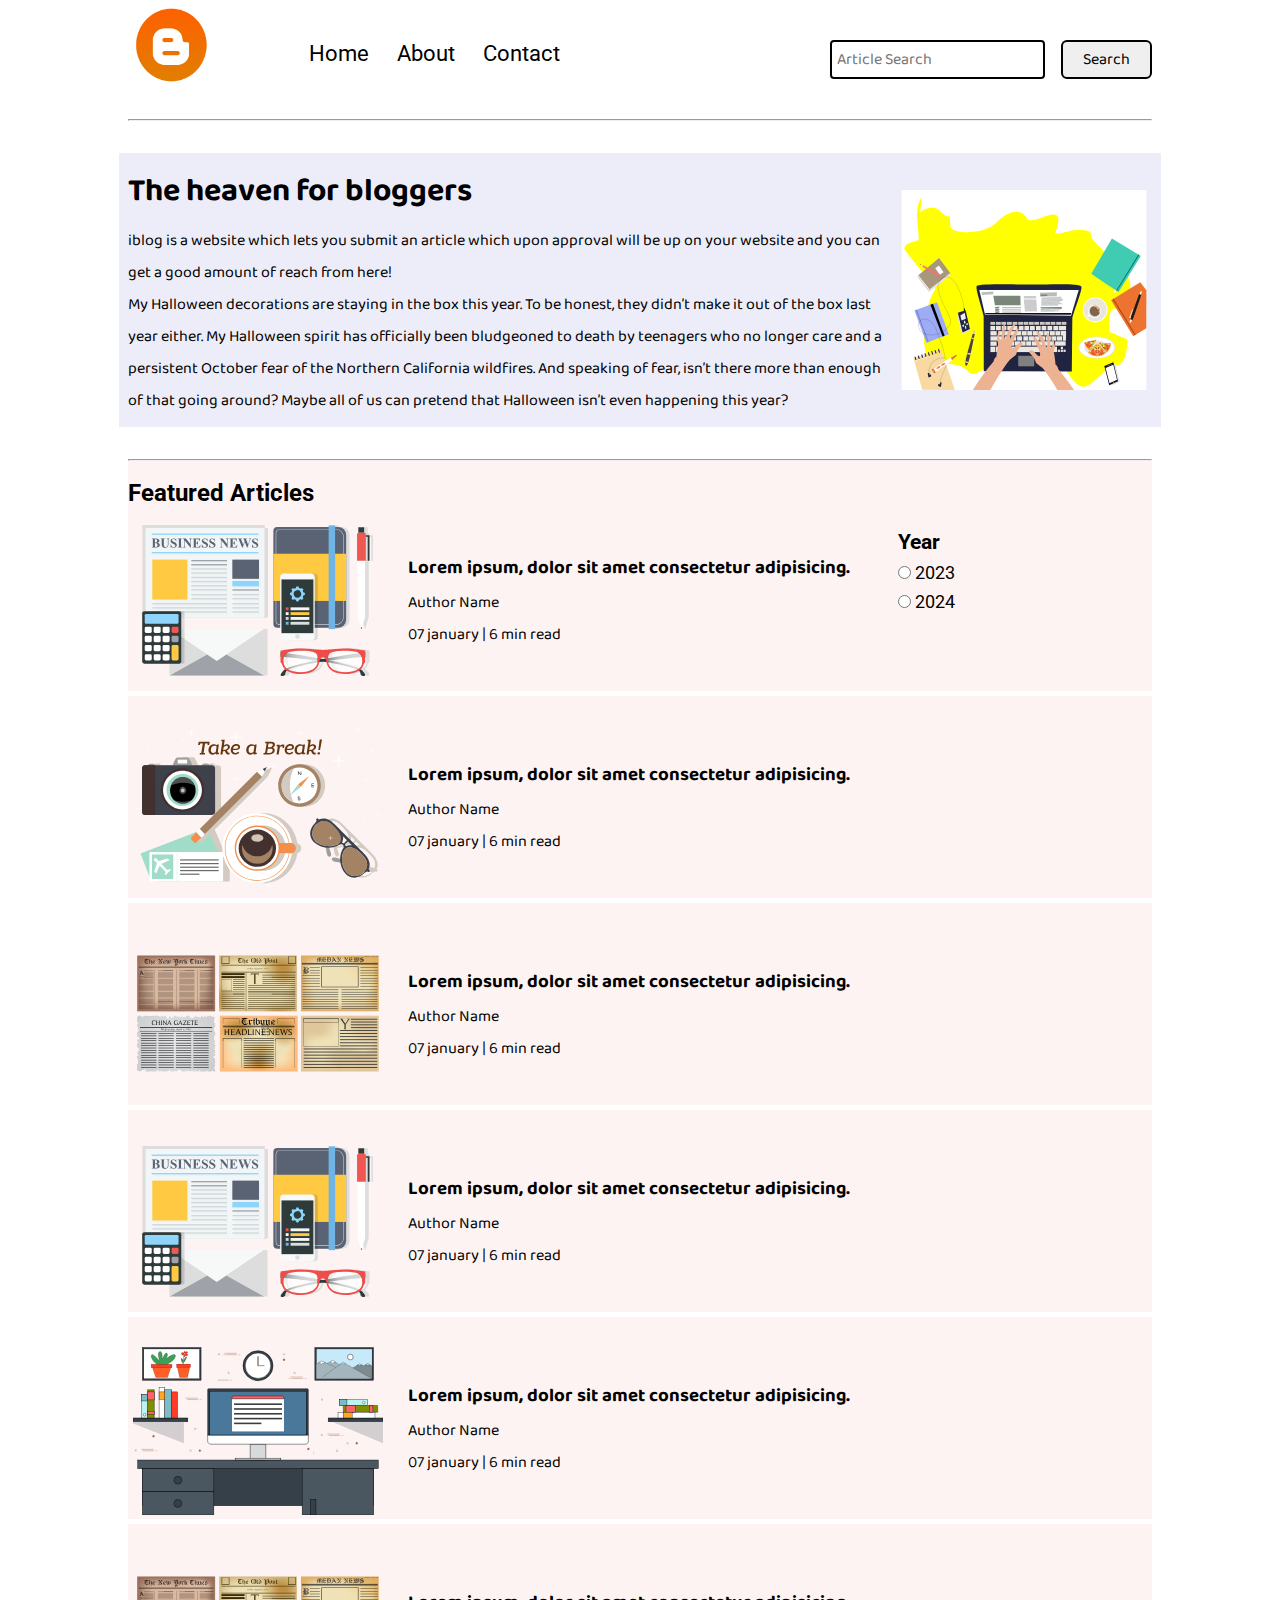
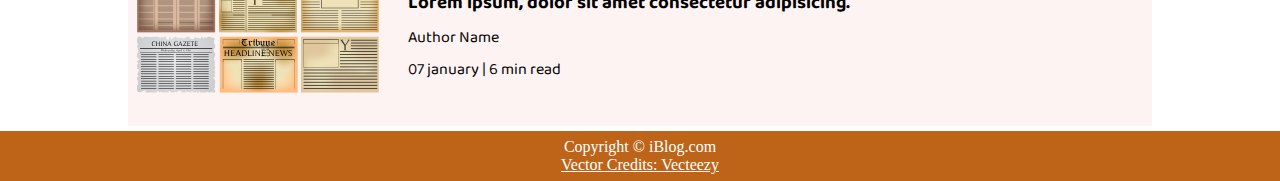
<file: index.html>
<!DOCTYPE html>
<html lang="en">

<head>
    <meta charset="UTF-8">
    <meta name="viewport" content="width=device-width, initial-scale=1.0">
    <link rel="stylesheet" href="css/style.css">
    <link rel="stylesheet" href="css/utils.css">
    <link rel="stylesheet" href="css/mobile.css">
    <title>iBlog - Heaven for bloggers</title>
</head>

<body>
    <nav class="navigation max-width-1 m-auto">
        <div class="nav-left">
            <a href="/">
                <span><img src="img/iblog.png.png" width="90px" alt=""></span>
            </a>
            <ul>
                <li><a href="/">Home</a></li>
                <li><a href="#">About</a></li>
                <li><a href="/contact.html">Contact</a></li>
            </ul>
        </div>
        <div class="nav-right">
            <form action="/search.html" method="get">
                <input class="form-input" type="text" name="query" placeholder="Article Search">
                <button class="btn">Search</button>
            </form>

        </div>

    </nav>
    <div class="max-width-1 m-auto">
        <hr>
    </div>
    <div class="content max-width-1 m-auto my-2">
        <div class="content-left">
            <h1>The heaven for bloggers</h1>
            <p>iblog is a website which lets you submit an article which upon approval will be up on your website and
                you can get a good amount of reach from here!</p>
            <p>My Halloween decorations are staying in the box this year. To be honest, they didn’t make it out of the
                box last year either. My Halloween spirit has officially been bludgeoned to death by teenagers who no
                longer care and a persistent October fear of the Northern California wildfires. And speaking of fear,
                isn’t there more than enough of that going around? Maybe all of us can pretend that Halloween isn’t even
                happening this year?</p>
        </div>
        <div class="content-right">
            <img src="img/home.svg.svg" alt="iBlog">
        </div>
    </div>
    <div class="max-width-1 m-auto">
        <hr>
    </div>
    <div class="home-articles max-width-1 m-auto font-2">
        <h2>Featured Articles</h2>
        <div class="year-box adjust-year">
            <div>
                <h3>Year</h3>
            </div>

            <div>
                <input type="radio" name="year" id=""> 2023
            </div>
            <div>
                <input type="radio" name="year" id=""> 2024
            </div>
        </div>
        <div class="home-article">
            <div class="home-article-img">
                <img src="img/buisness.svg.svg" alt="Article">
            </div>
            <div class="home-article-content font-1">
                <a href="/blogspot.html">
                    <h3>Lorem ipsum, dolor sit amet consectetur adipisicing.</h3>
                </a>
                <div>Author Name</div>
                <span>07 january | 6 min read</span>
            </div>
        </div>
    </div>
    <div class="home-articles max-width-1 m-auto font-2">
        <div class="home-article">
            <div class="home-article-img">
                <img src="img/break.svg.svg" alt="Article">
            </div>
            <div class="home-article-content font-1">
                <a href="/blogspot.html">
                    <h3>Lorem ipsum, dolor sit amet consectetur adipisicing.</h3>
                </a>
                <div>Author Name</div>
                <span>07 january | 6 min read</span>
            </div>
        </div>
    </div>
    <div class="home-articles max-width-1 m-auto font-2">
        <div class="home-article">
            <div class="home-article-img">
                <img src="img/news.svg.svg" alt="Article">
            </div>
            <div class="home-article-content font-1">
                <a href="/blogspot.html">
                    <h3>Lorem ipsum, dolor sit amet consectetur adipisicing.</h3>
                </a>
                <div>Author Name</div>
                <span>07 january | 6 min read</span>
            </div>
        </div>
    </div>
    <div class="home-articles max-width-1 m-auto font-2">
        <div class="home-article">
            <div class="home-article-img">
                <img src="img/buisness.svg.svg" alt="Article">
            </div>
            <div class="home-article-content font-1">
                <a href="/blogspot.html">
                    <h3>Lorem ipsum, dolor sit amet consectetur adipisicing.</h3>
                </a>
                <div>Author Name</div>
                <span>07 january | 6 min read</span>
            </div>
        </div>
    </div>
    <div class="home-articles max-width-1 m-auto font-2">
        <div class="home-article">
            <div class="home-article-img">
                <img src="img/office.svg" alt="Article">
            </div>
            <div class="home-article-content font-1">
                <a href="/blogspot.html">
                    <h3>Lorem ipsum, dolor sit amet consectetur adipisicing.</h3>
                </a>
                <div>Author Name</div>
                <span>07 january | 6 min read</span>
            </div>
        </div>
    </div>
    <div class="home-articles max-width-1 m-auto font-2">
        <div class="home-article">
            <div class="home-article-img">
                <img src="img/news.svg.svg" alt="Article">
            </div>
            <div class="home-article-content font-1">
                <a href="/blogspot.html">
                    <h3>Lorem ipsum, dolor sit amet consectetur adipisicing.</h3>
                </a>
                <div>Author Name</div>
                <span>07 january | 6 min read</span>
            </div>
        </div>
    </div>


    <div class="footer">
        <p>Copyright &copy; iBlog.com</p>
        <a href="https://www.vecteezy.com/free-vector/typing">Vector Credits: Vecteezy</a>
    </div>
</body>

</html>
</file>
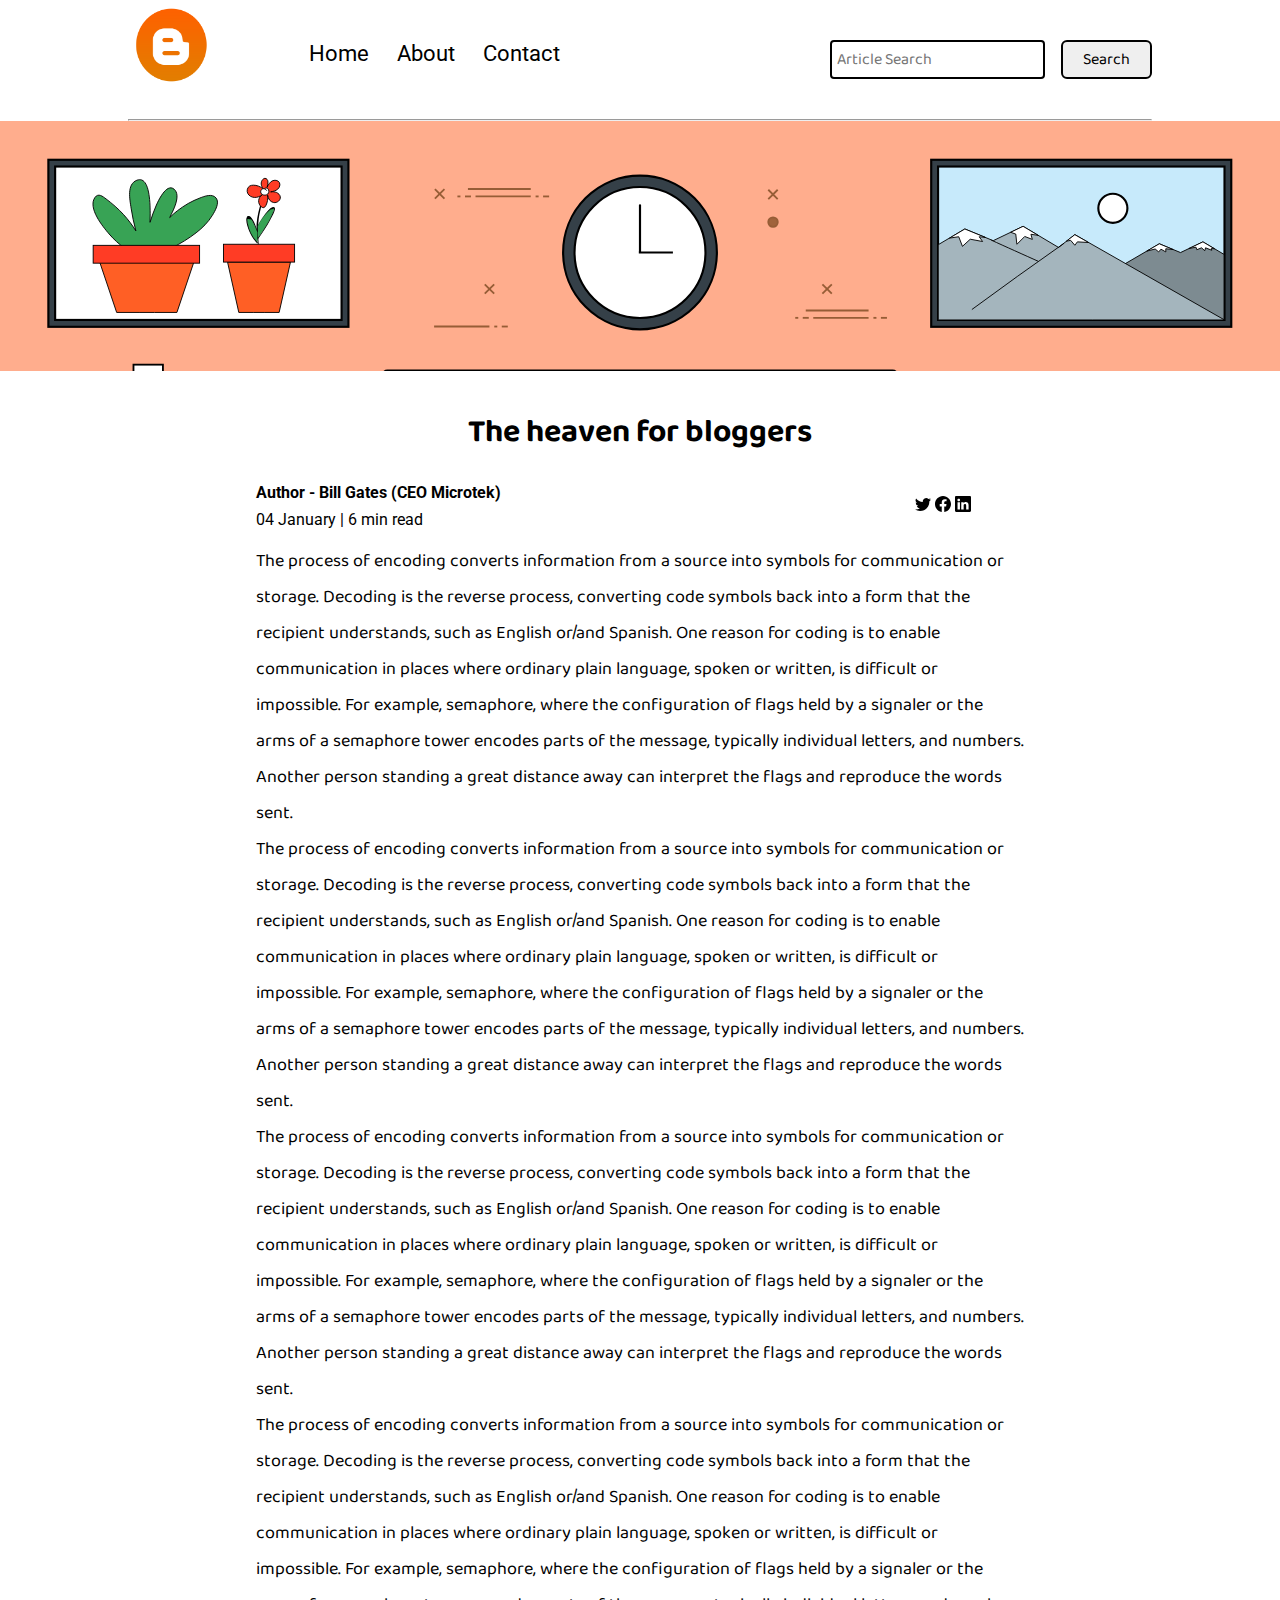
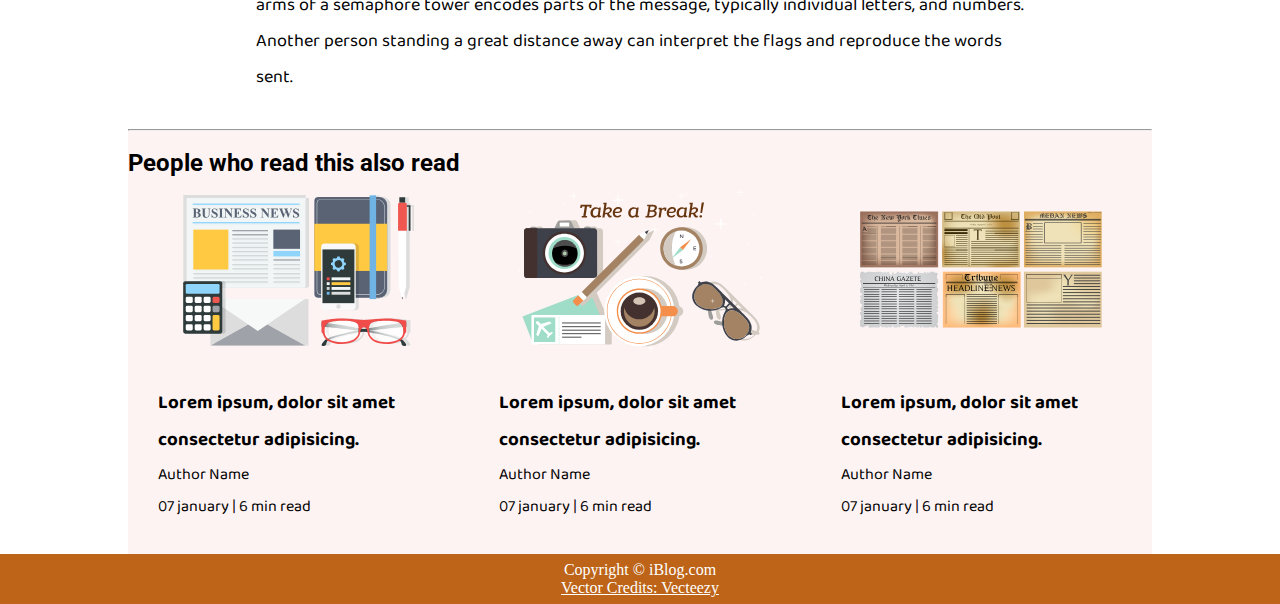
<file: blogpost.html>
<!DOCTYPE html>
<html lang="en">

<head>
    <meta charset="UTF-8">
    <meta name="viewport" content="width=device-width, initial-scale=1.0">
    <link rel="stylesheet" href="css/style.css">
    <link rel="stylesheet" href="css/utils.css">
    <link rel="stylesheet" href="css/blogpost.css">
    <link rel="stylesheet" href="css/mobile.css">
    <title>iBlog - Heaven for bloggers</title>
</head>

<body>
    <nav class="navigation max-width-1 m-auto">
        <div class="nav-left">
            <a href="/">
                <span><img src="img/iblog.png.png" width="90px" alt=""></span>
            </a>
            <ul>
                <li><a href="/">Home</a></li>
                <li><a href="#">About</a></li>
                <li><a href="/Contact">Contact</a></li>
            </ul>
        </div>
        <div class="nav-right">
            <form action="/search.html" method="get">
                <input class="form-input" type="text" name="query" placeholder="Article Search">
                <button class="btn">Search</button>
            </form>

        </div>

    </nav>
    <div class="max-width-1 m-auto">
        <hr>
    </div>
    <div class="post-img">
        <img src="img/office.svg" alt="">
    </div>
    <div class="m-auto blog-post-content max-width-2 m-auto my-2">
        <h1 class="font-1">The heaven for bloggers</h1>
        <div class="blogpost-meta">
            <div class="author-info">
                <div> <b>Author - Bill Gates (CEO Microtek)</b></div>
                <div>04 January | 6 min read
                </div>
            </div>
            <div class="social">
                <svg xmlns="http://www.w3.org/2000/svg" width="16" height="16" fill="currentColor" class="bi bi-twitter"
                    viewBox="0 0 16 16">
                    <path
                        d="M5.026 15c6.038 0 9.341-5.003 9.341-9.334 0-.14 0-.282-.006-.422A6.685 6.685 0 0 0 16 3.542a6.658 6.658 0 0 1-1.889.518 3.301 3.301 0 0 0 1.447-1.817 6.533 6.533 0 0 1-2.087.793A3.286 3.286 0 0 0 7.875 6.03a9.325 9.325 0 0 1-6.767-3.429 3.289 3.289 0 0 0 1.018 4.382A3.323 3.323 0 0 1 .64 6.575v.045a3.288 3.288 0 0 0 2.632 3.218 3.203 3.203 0 0 1-.865.115 3.23 3.23 0 0 1-.614-.057 3.283 3.283 0 0 0 3.067 2.277A6.588 6.588 0 0 1 .78 13.58a6.32 6.32 0 0 1-.78-.045A9.344 9.344 0 0 0 5.026 15z" />
                </svg>
                <svg xmlns="http://www.w3.org/2000/svg" width="16" height="16" fill="currentColor"
                    class="bi bi-facebook" viewBox="0 0 16 16">
                    <path
                        d="M16 8.049c0-4.446-3.582-8.05-8-8.05C3.58 0-.002 3.603-.002 8.05c0 4.017 2.926 7.347 6.75 7.951v-5.625h-2.03V8.05H6.75V6.275c0-2.017 1.195-3.131 3.022-3.131.876 0 1.791.157 1.791.157v1.98h-1.009c-.993 0-1.303.621-1.303 1.258v1.51h2.218l-.354 2.326H9.25V16c3.824-.604 6.75-3.934 6.75-7.951z" />
                </svg>
                <svg xmlns="http://www.w3.org/2000/svg" width="16" height="16" fill="currentColor"
                    class="bi bi-linkedin" viewBox="0 0 16 16">
                    <path
                        d="M0 1.146C0 .513.526 0 1.175 0h13.65C15.474 0 16 .513 16 1.146v13.708c0 .633-.526 1.146-1.175 1.146H1.175C.526 16 0 15.487 0 14.854V1.146zm4.943 12.248V6.169H2.542v7.225h2.401zm-1.2-8.212c.837 0 1.358-.554 1.358-1.248-.015-.709-.52-1.248-1.342-1.248-.822 0-1.359.54-1.359 1.248 0 .694.521 1.248 1.327 1.248h.016zm4.908 8.212V9.359c0-.216.016-.432.08-.586.173-.431.568-.878 1.232-.878.869 0 1.216.662 1.216 1.634v3.865h2.401V9.25c0-2.22-1.184-3.252-2.764-3.252-1.274 0-1.845.7-2.165 1.193v.025h-.016a5.54 5.54 0 0 1 .016-.025V6.169h-2.4c.03.678 0 7.225 0 7.225h2.4z" />
                </svg>
            </div>
        </div>
        <p class="font-1">The process of encoding converts information from a source into symbols for communication or
            storage. Decoding is the reverse process, converting code symbols back into a form that the recipient
            understands, such as English or/and Spanish.

            One reason for coding is to enable communication in places where ordinary plain language, spoken or written,
            is difficult or impossible. For example, semaphore, where the configuration of flags held by a signaler or
            the arms of a semaphore tower encodes parts of the message, typically individual letters, and numbers.
            Another person standing a great distance away can interpret the flags and reproduce the words sent.</p>

        <p class="font-1">The process of encoding converts information from a source into symbols for communication or
            storage. Decoding is the reverse process, converting code symbols back into a form that the recipient
            understands, such as English or/and Spanish.

            One reason for coding is to enable communication in places where ordinary plain language, spoken or written,
            is difficult or impossible. For example, semaphore, where the configuration of flags held by a signaler or
            the arms of a semaphore tower encodes parts of the message, typically individual letters, and numbers.
            Another person standing a great distance away can interpret the flags and reproduce the words sent.</p>

        <p class="font-1">The process of encoding converts information from a source into symbols for communication or
            storage. Decoding is the reverse process, converting code symbols back into a form that the recipient
            understands, such as English or/and Spanish.

            One reason for coding is to enable communication in places where ordinary plain language, spoken or written,
            is difficult or impossible. For example, semaphore, where the configuration of flags held by a signaler or
            the arms of a semaphore tower encodes parts of the message, typically individual letters, and numbers.
            Another person standing a great distance away can interpret the flags and reproduce the words sent.</p>

        <p class="font-1">The process of encoding converts information from a source into symbols for communication or
            storage. Decoding is the reverse process, converting code symbols back into a form that the recipient
            understands, such as English or/and Spanish.

            One reason for coding is to enable communication in places where ordinary plain language, spoken or written,
            is difficult or impossible. For example, semaphore, where the configuration of flags held by a signaler or
            the arms of a semaphore tower encodes parts of the message, typically individual letters, and numbers.
            Another person standing a great distance away can interpret the flags and reproduce the words sent.</p>
    </div>
    <div class="max-width-1 m-auto">
        <hr>
    </div>
    <div class="home-articles max-width-1 m-auto font-2">
        <h2>People who read this also read</h2>
        <div class="row">


            <div class="home-article more-post">
                <div class="home-article-img">
                    <img src="img/buisness.svg.svg" alt="Article">
                </div>
                <div class="home-article-content font-1">
                    <a href="/blogspot.html">
                        <h3>Lorem ipsum, dolor sit amet consectetur adipisicing.</h3>
                    </a>
                    <div>Author Name</div>
                    <span>07 january | 6 min read</span>
                </div>
            </div>
            <div class="home-article more-post">
                <div class="home-article-img">
                    <img src="img/break.svg.svg" alt="Article">
                </div>
                <div class="home-article-content font-1">
                    <a href="/blogspot.html">
                        <h3>Lorem ipsum, dolor sit amet consectetur adipisicing.</h3>
                    </a>
                    <div>Author Name</div>
                    <span>07 january | 6 min read</span>
                </div>
            </div>
            <div class="home-article more-post">
                <div class="home-article-img">
                    <img src="img/news.svg.svg" alt="Article">
                </div>
                <div class="home-article-content font-1">
                    <a href="/blogspot.html">
                        <h3>Lorem ipsum, dolor sit amet consectetur adipisicing.</h3>
                    </a>
                    <div>Author Name</div>
                    <span>07 january | 6 min read</span>
                </div>
            </div>


        </div>
    </div>


    <div class="footer">
        <p>Copyright &copy; iBlog.com</p>
        <a href="https://www.vecteezy.com/free-vector/typing">Vector Credits: Vecteezy</a>
    </div>
</body>

</html>
</file>
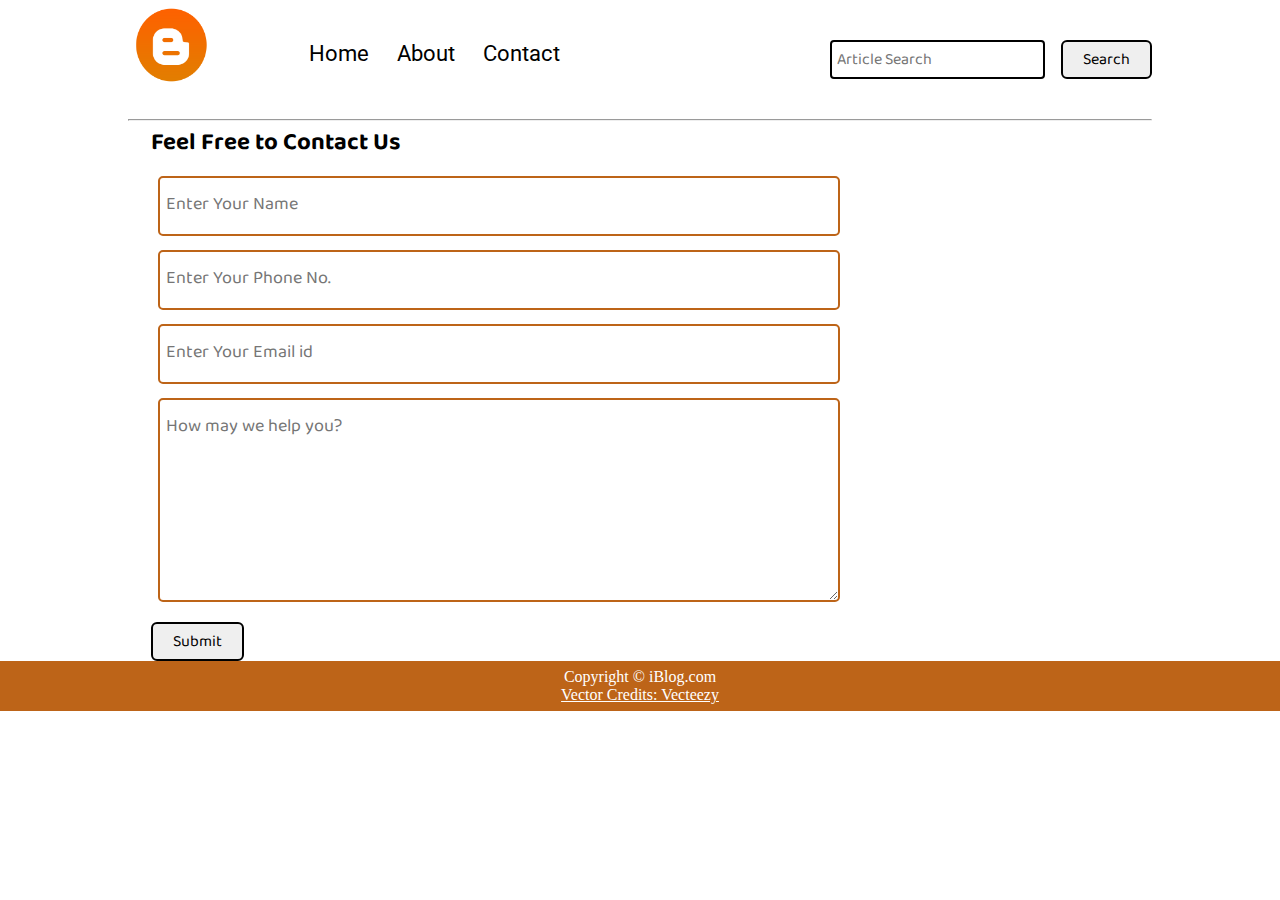
<file: contact.html>
<!DOCTYPE html>
<html lang="en">

<head>
    <meta charset="UTF-8">
    <meta name="viewport" content="width=device-width, initial-scale=1.0">
    <link rel="stylesheet" href="css/style.css">
    <link rel="stylesheet" href="css/utils.css">
    <link rel="stylesheet" href="css/mobile.css">
    <title>iBlog - Heaven for bloggers</title>
</head>

<body>
    <nav class="navigation max-width-1 m-auto">
        <div class="nav-left">
            <a href="/">
                <span><img src="img/iblog.png.png" width="90px" alt=""></span>
            </a>
            <ul>
                <li><a href="/">Home</a></li>
                <li><a href="#">About</a></li>
                <li><a href="/contact.html">Contact</a></li>
            </ul>
        </div>
        <div class="nav-right">
            <form action="/search.html" method="get"> 
                <input class="form-input" type="text" name="query" placeholder="Article Search">
                <button class="btn">Search</button>
            </form>

        </div>

    </nav>
    <div class="max-width-1 m-auto">
        <hr>
    </div>
    <div class="contact-content font-1 max-width-1 m-auto ">
        <div class="max-width-1 m-auto mx-1">
            <h2>Feel Free to Contact Us</h2>
            <div class="contact-form">
                <div class="form-box">
                    <input type="text" placeholder="Enter Your Name">
                </div>
                <div class="form-box">
                    <input type="text" placeholder="Enter Your Phone No.">
                </div>
                <div class="form-box">
                    <input type="text" placeholder="Enter Your Email id">
                </div>
                <div class="form-box">
                    <textarea name="" id="" cols="7" rows="5" placeholder="How may we help you?"></textarea>
                </div>
                <div class="form-box">
                    <button class="btn">Submit</button>
                </div>
            </div>
        </div>
    </div>
    </div>

    <div class="footer">
        <p>Copyright &copy; iBlog.com</p>
        <a href="https://www.vecteezy.com/free-vector/typing">Vector Credits: Vecteezy</a>
    </div>
</body>

</html>
</file>
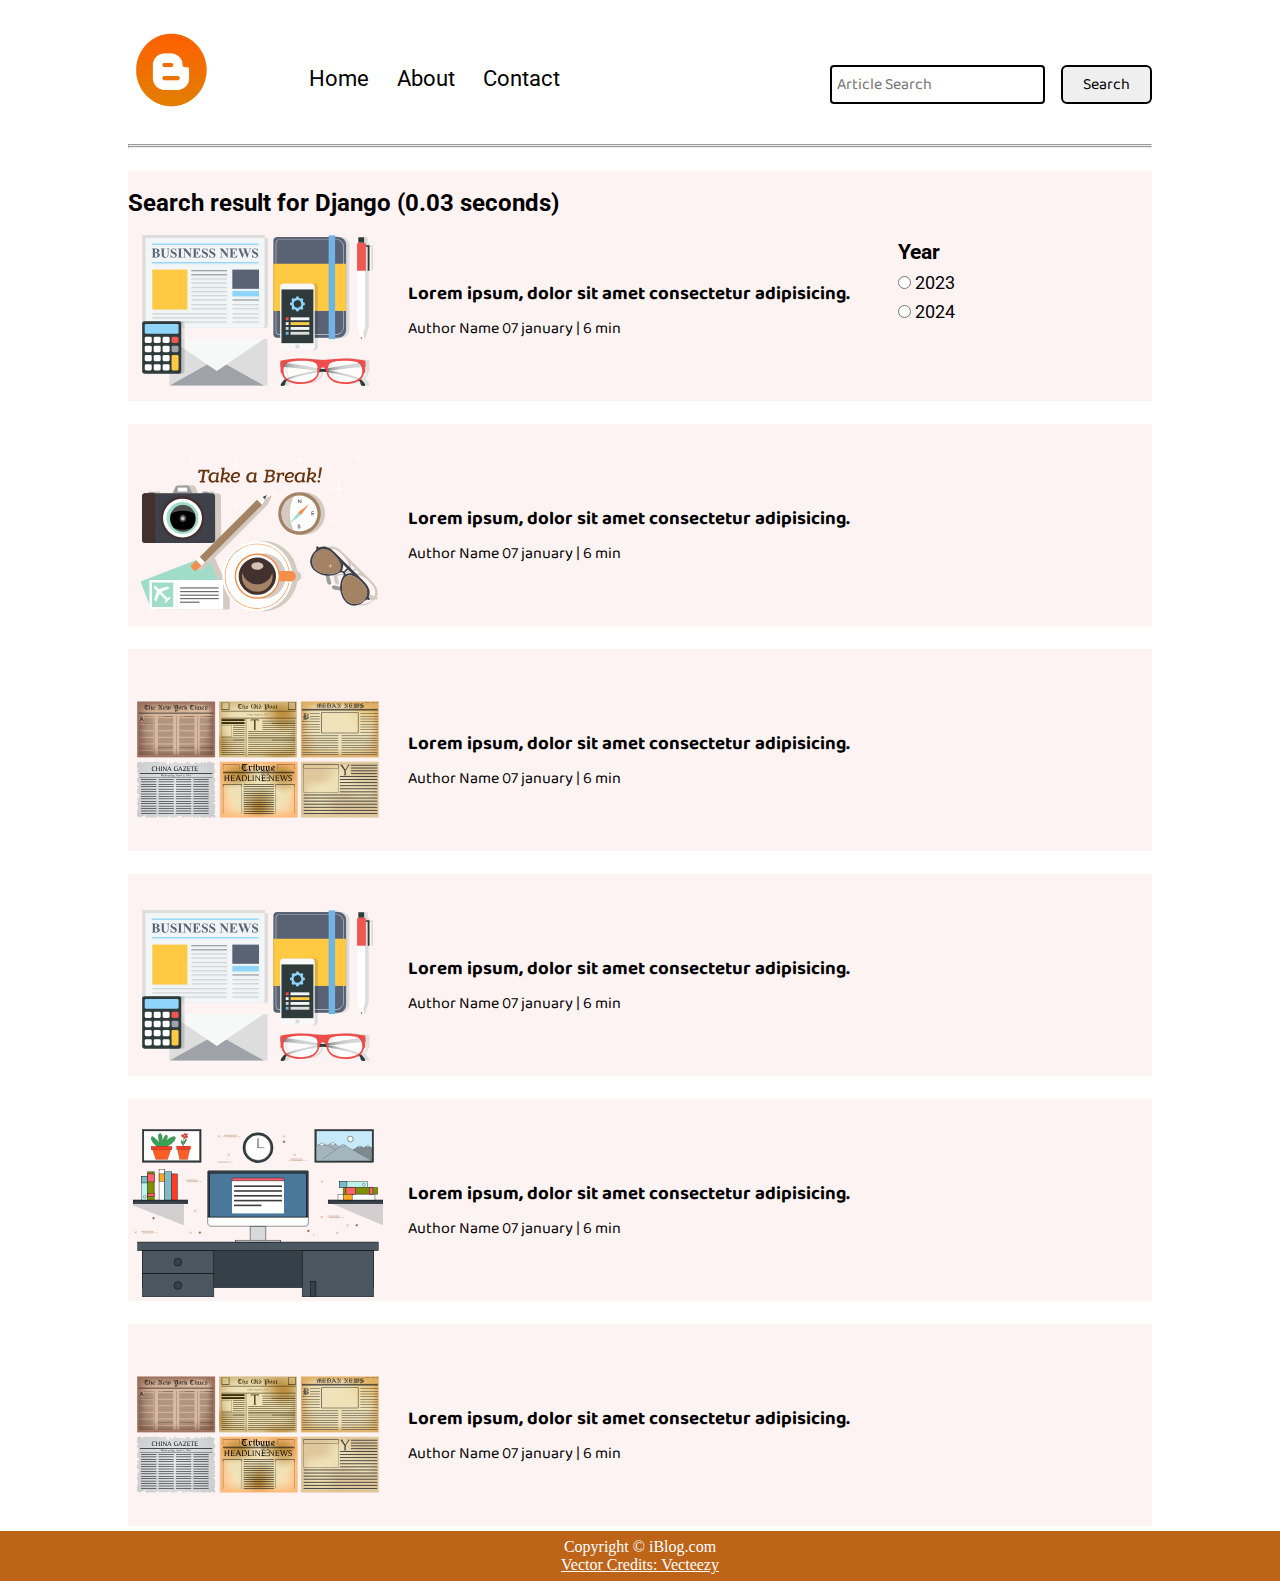
<file: search.html>
<!DOCTYPE html>
<html lang="en">

<head>
    <meta charset="UTF-8">
    <meta name="viewport" content="width=device-width, initial-scale=1.0">
    <link rel="stylesheet" href="css/utils.css">
    <link rel="stylesheet" href="css/style.css">
    <link rel="stylesheet" href="css/mobile.css">
    <title>iBlog - Heaven for bloggers</title>
</head>

<body>
    <nav class="navigation max-width-1 m-auto">
        <div class="nav-left">
            <a href="/">
                <span><img src="img/iblog.png.png" width="90px" alt=""></span>
            </a>
            <ul>
                <li><a href="/">Home</a></li>
                <li><a href="#">About</a></li>
                <li><a href="/contact.html">Contact</a></li>
            </ul>
        </div>
        <div class="nav-right">
            <form action="/search.html" method="get">
                <input class="form-input" type="text" name="query" placeholder="Article Search">
                <button class="btn">Search</button>
            </form>

        </div>

    </nav>
    <div class="max-width-1 m-auto">
        <hr>
    </div>
   
    <div class="max-width-1 m-auto">
        <hr>
    </div>
    <div class="home-articles max-width-1 m-auto font-2">
        <h2>Search result for Django (0.03 seconds)</h2>
        <div class="year-box adjust-year">
            <div>
                <h3>Year</h3>
            </div>

            <div>
                <input type="radio" name="year" id=""> 2023
            </div>
            <div>
                <input type="radio" name="year" id=""> 2024
            </div>
        </div>
        <div class="home-article">
            <div class="home-article-img">
                <img src="img/buisness.svg.svg" alt="Article">
            </div>
            <div class="home-article-content font-1">
                <a href="/blogspot.html">
                    <h3>Lorem ipsum, dolor sit amet consectetur adipisicing.</h3>
                </a>
                <span>Author Name</span>
                <span>07 january | 6 min</span>
            </div>
        </div>
    </div>
    <div class="home-articles max-width-1 m-auto font-2">
        <div class="home-article">
            <div class="home-article-img">
                <img src="img/break.svg.svg" alt="Article">
            </div>
            <div class="home-article-content font-1">
                <a href="/blogspot.html">
                    <h3>Lorem ipsum, dolor sit amet consectetur adipisicing.</h3>
                </a>
                <span>Author Name</span>
                <span>07 january | 6 min</span>
            </div>
        </div>
    </div>
    <div class="home-articles max-width-1 m-auto font-2">
        <div class="home-article">
            <div class="home-article-img">
                <img src="img/news.svg.svg" alt="Article">
            </div>
            <div class="home-article-content font-1">
                <a href="/blogspot.html">
                    <h3>Lorem ipsum, dolor sit amet consectetur adipisicing.</h3>
                </a>
                <span>Author Name</span>
                <span>07 january | 6 min</span>
            </div>
        </div>
    </div>
    <div class="home-articles max-width-1 m-auto font-2">
        <div class="home-article">
            <div class="home-article-img">
                <img src="img/buisness.svg.svg" alt="Article">
            </div>
            <div class="home-article-content font-1">
                <a href="/blogspot.html">
                    <h3>Lorem ipsum, dolor sit amet consectetur adipisicing.</h3>
                </a>
                <span>Author Name</span>
                <span>07 january | 6 min</span>
            </div>
        </div>
    </div>
    <div class="home-articles max-width-1 m-auto font-2">
        <div class="home-article">
            <div class="home-article-img">
                <img src="img/office.svg" alt="Article">
            </div>
            <div class="home-article-content font-1">
                <a href="/blogspot.html">
                    <h3>Lorem ipsum, dolor sit amet consectetur adipisicing.</h3>
                </a>
                <span>Author Name</span>
                <span>07 january | 6 min</span>
            </div>
        </div>
    </div>
    <div class="home-articles max-width-1 m-auto font-2">
        <div class="home-article">
            <div class="home-article-img">
                <img src="img/news.svg.svg" alt="Article">
            </div>
            <div class="home-article-content font-1">
                <a href="/blogspot.html">
                    <h3>Lorem ipsum, dolor sit amet consectetur adipisicing.</h3>
                </a>
                <span>Author Name</span>
                <span>07 january | 6 min</span>
            </div>
        </div>
    </div>


    <div class="footer">
        <p>Copyright &copy; iBlog.com</p>
        <a href="https://www.vecteezy.com/free-vector/typing">Vector Credits: Vecteezy</a>
    </div>
</body>

</html>
</file>
<file: css/style.css>
* {
    margin: 0;
    padding: 0;
}

.navigation {
    margin-top: 25px;
    font-family: var(--font1);
   /* height: 74px;*/
    /* background-color: red;*/
    display: flex;
    justify-content: space-between;
    align-items: center;
}

.nav-left {
    display: flex;
}

.nav-left span {
    font-size: 35px;
    padding-top: 10px;
}

.nav-left ul {
    display: flex;
    align-items: center;
    margin: 0 77px;
    font-size: 22px;
    padding-bottom: 13px;
}

.nav-left ul li {
    list-style: none;
    margin: 0 14px;
    font-family: var(--font2);
    transition: all 0.3s ease-in-out;
}

.nav-left ul li:hover {
    color: var(--main-bg-color);
    font-weight: bolder;

}


.nav-left ul li a {
    text-decoration: none;
    color: black;
}

.nav-left ul li a:hover{
    text-decoration: none;
    color: var(--main-bg-color);
}

.content {
    height: 100%;
     background-color: rgba(219, 219, 243, 0.5); 
    display: flex;
    margin-top: 70px;
    padding: 9px;
    position: relative;
}

.content-left {
    width: 150%;
    font-family: var(--font1);
    display: flex;
    flex-direction: column;
    justify-content: center;
    z-index: 1;
}

.content-right {
    width: 50%;
    display: flex;
    align-items: center;
    justify-content: center;
}

.content-right img {
    width: 150%;
    height: 200px;
    border-color: black;
}

.home-articles {
    padding-top: 18px;
     background-color: rgba(253, 231, 231, 0.5);
    margin-top: 23px;
    position: relative;

}
.year-box{
    position: absolute;
    right: 20px;
    top: 60px;
    width: 234px;
    height: 255px;
    font-size: 18px;
}
.year-box div{
    margin: 8px 0px;
}

.home-article {
    display: flex;
    margin: 5px;
}

.home-article-img {
    width: 250px;
}

.home-article-content {
    align-self: center;
    padding: 25px;
}
.home-article-content a{
    text-decoration: none;
    color: black
}
.footer {
    height: 50px;
    background-color: var(--main-bg-color);
    display: flex;
    align-items: center;
    justify-content: center;
    color: white;
    flex-direction: column;
}

.footer a {
    color: white;
}
</file>
<file: css/utils.css>
@import url('https://fonts.googleapis.com/css2?family=Roboto&display=swap');
@import url('https://fonts.googleapis.com/css2?family=Baloo+Bhaina+2:wght@500&display=swap');

:root {
    --main-bg-color: #bd6418;
    --font1: 'Baloo Bhaina 2', sans-serif;
    --font2: 'Roboto', sans-serif;

}
.center{
    text-align: center;
}
 
.font-1 {
    font-family: var(--font1);
}

.font-2 {
    font-family: var(--font2);
}

.max-width-1 {
    max-width: 80vw;
}

.max-width-2 {
    max-width: 60vw;
}

.m-auto {
    margin: auto;
}
.mx-1{
    margin-left: 23px;
    margin-right: 23px;
}
.my-2{
    margin-top: 32px;
    margin-bottom: 32px;
}
.btn {
    padding: 0px 20px;
    padding-top: 3px;
    border: 2px solid black;
    border-radius: 6px;
    font-family: var(--font1);
    font-size: 16px;
    cursor: pointer;
    transition: all 0.3s ease-in-out;
}

.btn:hover {
    color: white;
    background: var(--main-bg-color);
}

.form-input {
    padding: 0px 5px;
    padding-top: 3px;
    font-size: 16px;
    border: 2px solid black;
    border-radius: 4px;
    margin: 0 13px;
    font-family: var(--font1);
}

.form-box input, textarea{
    width: 52vw;
    padding: 10px 6px;
    margin: 7px;
    font-size: 18px;
    font-family: var(--font1);
    border: 2px solid var(--main-bg-color);
    border-radius: 5px;
}
</file>
<file: css/mobile.css>
@media screen and (max-width: 1200px) {
    .navigation {
        flex-direction: column;
        margin-bottom: 23px;
    }

    .nav-left {
        flex-direction: column;
        text-align: center;
    }

    .content-right {
        display: none;
    }

    .home-article {
        flex-direction: column;
    }

    .home-article-img {
        text-align: center;
    }

    .year-box {
        top: 25px;
        left: 60vw;
        font-size: 11px;
        display: flex;
    }

    .year-box div {
        padding: 3px;
        margin: 0;
    }

    .home-article img {
        width: 70vw;
    }

    .form-input {
        width: 50%;
    }

    .form-box input,
    textarea {
        width: 66vw;
    }

    .row {
        flex-direction: column;
    }

    .social {
        padding: 0;
    }

    .post-img {
        height: auto;
    }

    .adjust-year {
        position: static;
        height: auto;
        padding: 12px 0px;
        display: flex;
        justify-content: flex-end;
        width: 100%;
    }

}
</file>
<file: css/blogpost.css>
.post-img {
    height: 250px;
    overflow: hidden;
    background-color: rgb(255, 173, 141);
}

.post-img img {
    width: 100%;
}

.blog-post-content {
    /* background-color: rebeccapurple; */
}

.blog-post-content h1 {
    text-align: center;
}

.blog-post-content p {
    font-size: 18px;
}

.row {
    display: flex;
}

.more-post {
    flex-direction: column;
    justify-content: center;
    align-items: center;

}
.blogpost-meta{
display: flex;
justify-content: space-between;
}
.author-info{
    margin: 12px 0;
}
.author-info div{
    padding: 4px 0px;
    font-family: var(--font2);
}
.social{
    padding-right: 53px;
    align-self: center;
    cursor: pointer;
}
</file>
